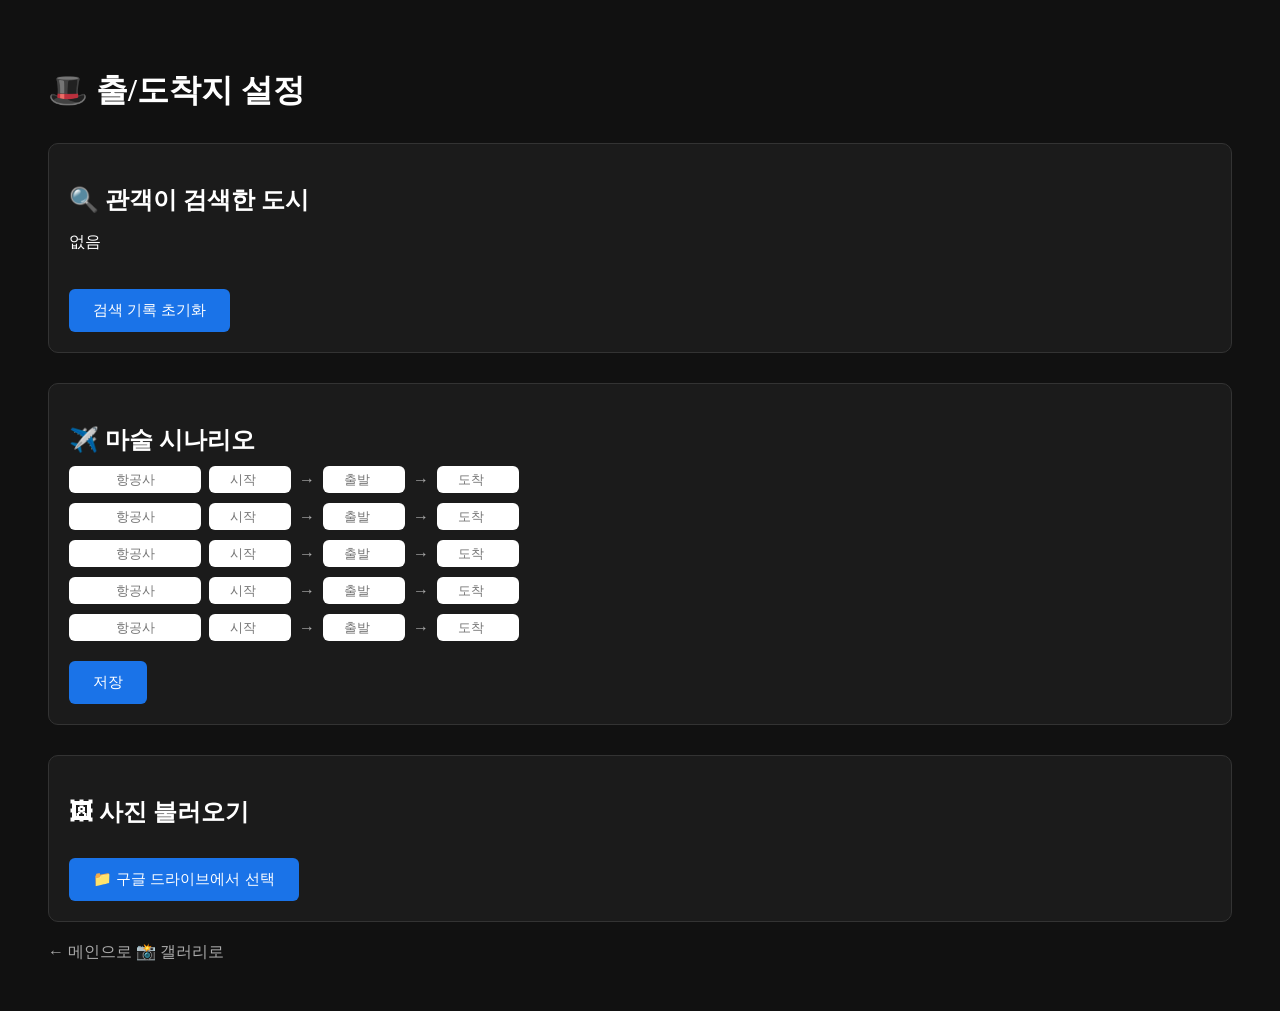
<file: settings.html>
<!DOCTYPE html>
<html lang="ko">
<head>
<meta charset="UTF-8">
<title>마술사 설정</title>

<!-- Google Picker -->
<script src="https://apis.google.com/js/api.js"></script>
<script src="https://accounts.google.com/gsi/client"></script>

<style>
  body {
    background: #111;
    color: white;
    font-family: -apple-system, BlinkMacSystemFont;
    padding: 40px;
  }

  h1, h2 {
    margin-bottom: 10px;
  }

  .box {
    margin-top: 30px;
    padding: 20px;
    border: 1px solid #333;
    border-radius: 10px;
    background: #1b1b1b;
  }

  .rule-row {
    display: flex;
    align-items: center;
    gap: 8px;
    margin-top: 10px;
  }

  .rule-row input {
    padding: 6px;
    border-radius: 6px;
    border: none;
    text-align: center;
  }

  .airline { width: 120px; }
  .small { width: 70px; }

  .arrow { color: #aaa; }

  button {
    margin-top: 20px;
    padding: 12px 24px;
    font-size: 15px;
    background: #1a73e8;
    color: white;
    border: none;
    border-radius: 6px;
    cursor: pointer;
  }

  .link {
    margin-top: 20px;
    display: inline-block;
    color: #aaa;
    cursor: pointer;
  }
</style>
</head>

<body>

<h1>🎩 출/도착지 설정</h1>

<!-- 검색 결과 -->
<div class="box">
  <h2>🔍 관객이 검색한 도시</h2>
  <p id="city">불러오는 중...</p>
  <button onclick="resetSearch()">검색 기록 초기화</button>
</div>

<!-- 규칙 설정 -->
<div class="box">
  <h2>✈️ 마술 시나리오</h2>
  <div id="rules"></div>
  <button onclick="saveRules()">저장</button>
</div>

<!-- 사진 업로드 -->
<div class="box">
  <h2>🖼 사진 불러오기</h2>
  <button onclick="openGooglePicker()">📁 구글 드라이브에서 선택</button>
</div>

<div class="link" onclick="location.href='index.html'">← 메인으로</div>
<div class="link" onclick="location.href='gallery.html'">📸 갤러리로</div>

<script>
/* ==============================
   🔐 여기에 네 키만 넣어
============================== */
;

/* ==============================
   구글 드라이브 Picker
============================== */
const SCOPES = "https://www.googleapis.com/auth/drive.readonly";
let tokenClient;
let accessToken = null;

function openGooglePicker() {
  tokenClient = google.accounts.oauth2.initTokenClient({
    client_id: CLIENT_ID,
    scope: SCOPES,
    callback: (token) => {
      accessToken = token.access_token;
      createPicker();
    }
  });
  tokenClient.requestAccessToken();
}

function createPicker() {
  const picker = new google.picker.PickerBuilder()
    .addView(google.picker.ViewId.DOCS_IMAGES)
    .setOAuthToken(accessToken)
    .setDeveloperKey(API_KEY)
    .setCallback(pickerCallback)
    .build();
  picker.setVisible(true);
}

function pickerCallback(data) {
  if (data.action === google.picker.Action.PICKED) {
    const file = data.docs[0];
    const list = JSON.parse(localStorage.getItem("galleryImages") || "[]");
    list.push(file.url);
    localStorage.setItem("galleryImages", JSON.stringify(list));
    alert("사진이 갤러리에 추가되었습니다!");
  }
}

/* ==============================
   출/도착 규칙 저장
============================== */
const rulesBox = document.getElementById("rules");
const saved = JSON.parse(localStorage.getItem("magicRules") || "[]");

for (let i = 0; i < 5; i++) {
  const r = saved[i] || {};
  const row = document.createElement("div");
  row.className = "rule-row";
  row.innerHTML = `
    <input class="airline" placeholder="항공사" value="${r.airline || ""}">
    <input class="small" type="number" placeholder="시작" value="${r.start || ""}">
    <span class="arrow">→</span>
    <input class="small" type="number" placeholder="출발" value="${r.from || ""}">
    <span class="arrow">→</span>
    <input class="small" type="number" placeholder="도착" value="${r.to || ""}">
  `;
  rulesBox.appendChild(row);
}

function saveRules() {
  const rows = document.querySelectorAll(".rule-row");
  const data = [];

  rows.forEach(r => {
    const i = r.querySelectorAll("input");
    if (i[0].value) {
      data.push({
        airline: i[0].value,
        start: Number(i[1].value),
        from: Number(i[2].value),
        to: Number(i[3].value)
      });
    }
  });

  localStorage.setItem("magicRules", JSON.stringify(data));
  alert("저장 완료!");
}

/* 검색 기록 */
document.getElementById("city").innerText =
  localStorage.getItem("selectedCity") || "없음";

function resetSearch() {
  localStorage.removeItem("selectedCity");
  alert("검색 기록 초기화 완료");
}
</script>

</body>
</html>
</file>
